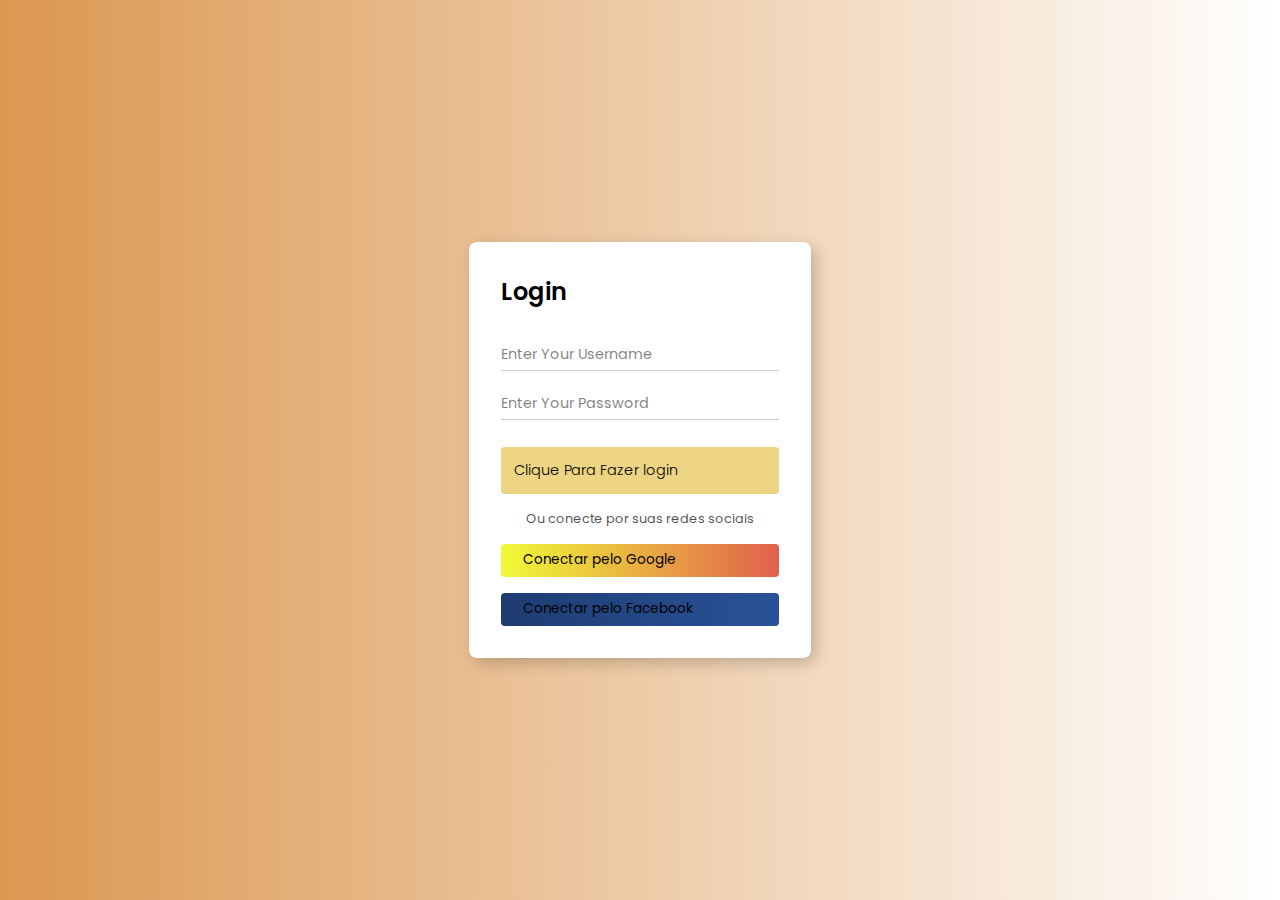
<file: Site Empresarial/index.html>
<!DOCTYPE html>
<html lang="pt-br">
<head>
    <meta charset="UTF-8">
    <meta name="viewport" content="width=device-width, initial-scale=1.0">
    <title>Login</title>
    <link rel="stylesheet" href="form.css">
    
</head>
<body>
    <main class="container">
        <h2>Login</h2>
        <form action="">
            <div class="input-field">
                <input type="text" name="username" id="username"
                    placeholder="Enter Your Username">
                <div class="underline"></div>
            </div>
            <div class="input-field">
                <input type="password" name="password" id="password"
                    placeholder="Enter Your Password">
                <div class="underline"></div>
            </div>
        <div>
            <a class="botaohome" href="principal.html">Clique Para Fazer login</a>
        </div >
           
        </form>

        <div class="footer">
            <span>Ou conecte por suas redes sociais</span>
            <div class="social-fields">
                <div class="social-field twitter">
                    <a href="#">
                        <i class="fab fa-twitter"></i>
                        Conectar pelo Google
                    </a>
                </div>
                <div class="social-field facebook">
                    <a href="#">
                        <i class="fab fa-facebook-f"></i>
                       Conectar pelo Facebook
                    </a>
                </div>
            </div>
        </div>
    </main>
</body>
</html>
</file>
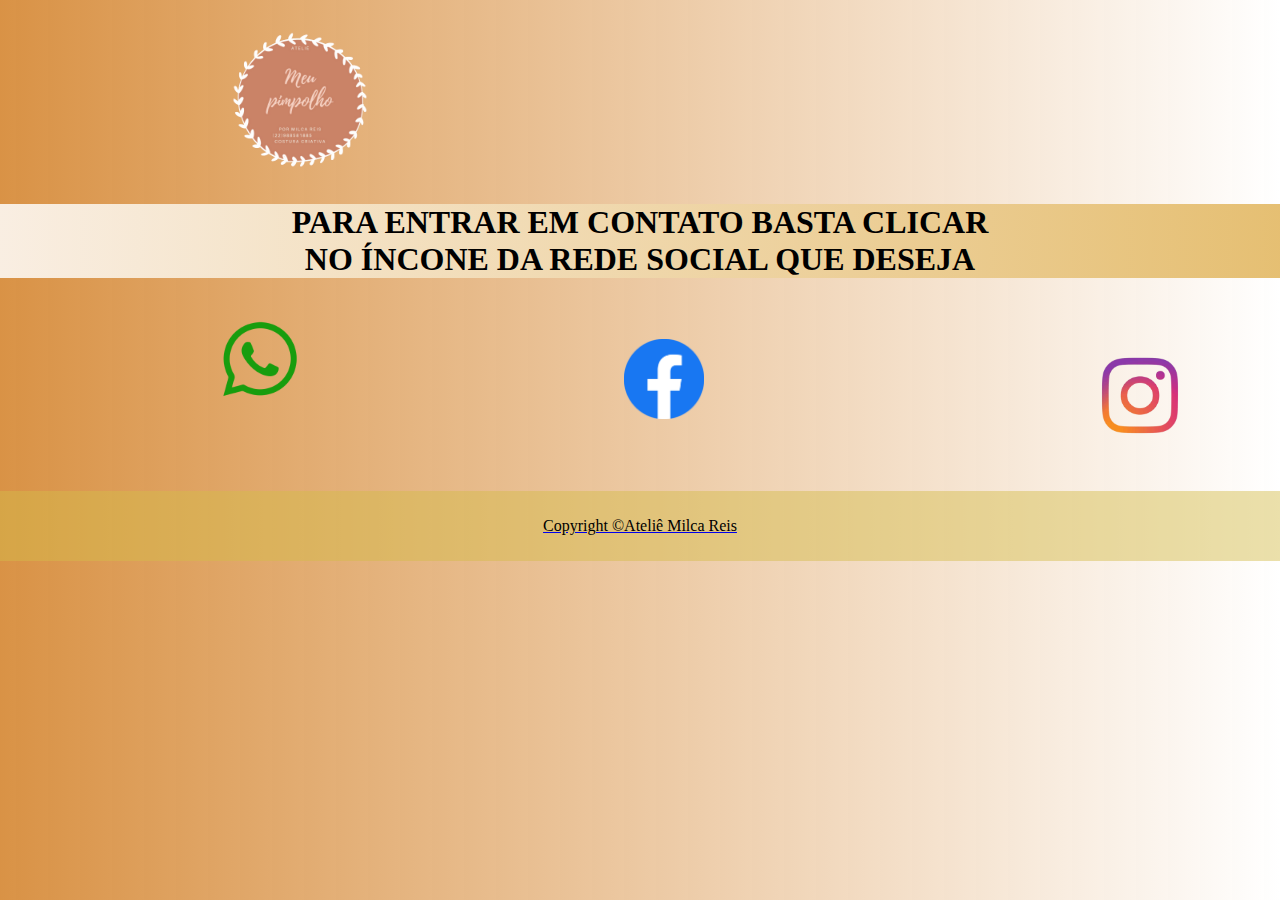
<file: Site Empresarial/contato.html>
<!DOCTYPE html>
<html lang="en">
<head>
    <meta charset="UTF-8">
    <meta http-equiv="X-UA-Compatible" content="IE=edge">
    <meta name="viewport" content="width=device-width, initial-scale=1.0">
    <link rel="stylesheet" href="estilo.css">
    <title> Contate-nos </title>
</head>
<body>
    <a href="principal.html"><img src="img/logo.png" class="logo"></a>

    <h1 class="texto3">PARA ENTRAR EM CONTATO BASTA CLICAR<br> NO ÍNCONE DA REDE SOCIAL QUE DESEJA</h1>

    <a href="https://linkwhats.app/2fc78a" target="_blank"><img class="wpp" src="img/whatsapp.png" ></a>

    <a href="https://www.facebook.com/milca.goncalves.10" target="_blank"><img src="img/face.png" class="face"></a>
    
    <a href="https://www.instagram.com/ateliemilcareis/" target="_blank"><img class="insta" src="img/insta.png" >
        <footer>
            <p>Copyright &copy;Ateliê Milca Reis<p>
        </footer>

</body>
</html>
</file>
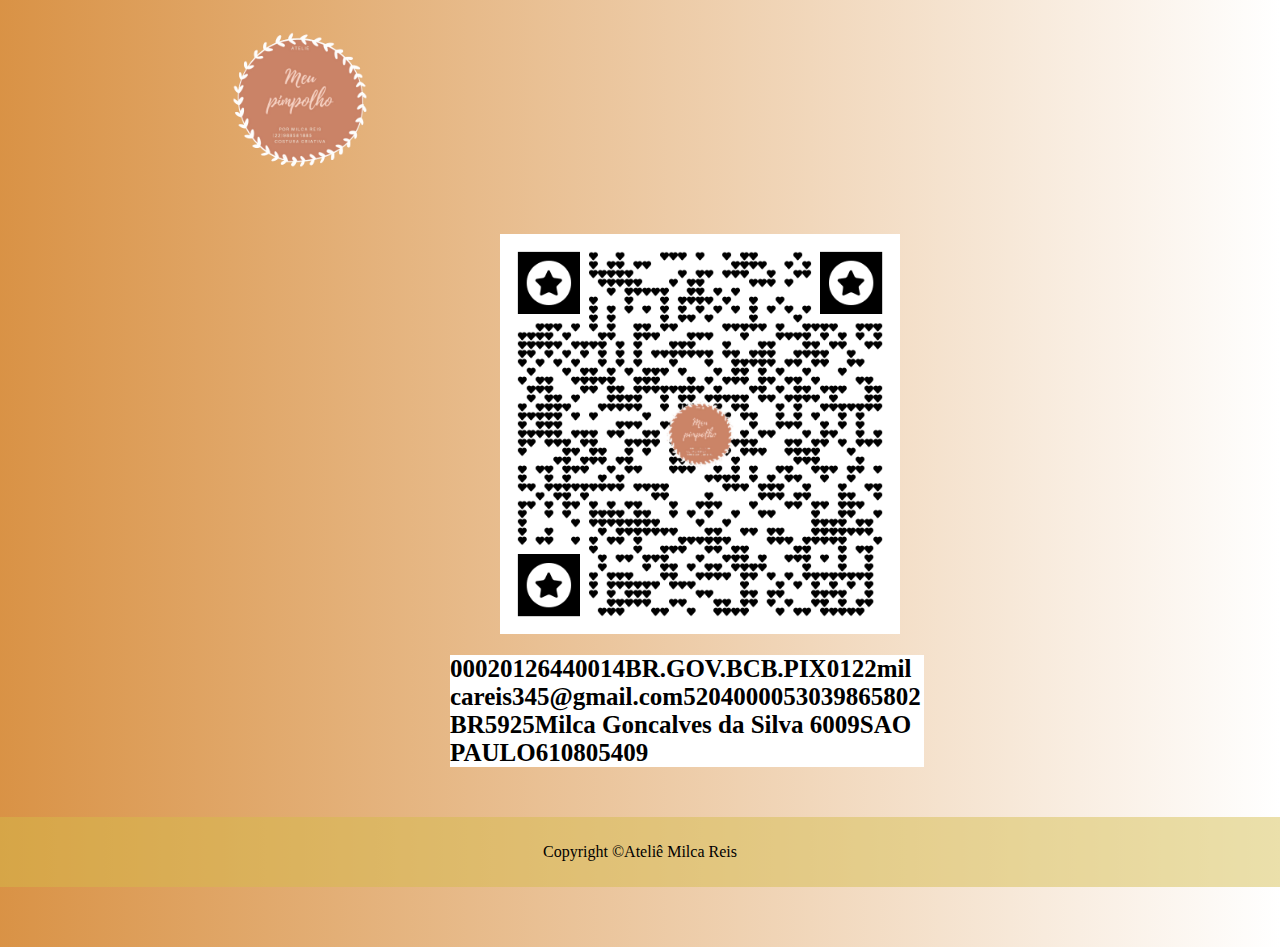
<file: Site Empresarial/pagamento.html>
<!DOCTYPE html>
<html lang="en">
<head>
    <meta charset="UTF-8">
    <meta http-equiv="X-UA-Compatible" content="IE=edge">
    <meta name="viewport" content="width=device-width, initial-scale=1.0">
    <link rel="stylesheet" href="estilo.css">
    <title>Pague com Pix </title>
</head>
<body>
    <a href="principal.html"><img class="logo" src="img/logo.png"></a>
   <div> 
    <img src="img/qrcode.png" class="qrcode">
    </div>
    <div>
        <h1 class="texto1">00020126440014BR.GOV.BCB.PIX0122mil<br>careis345@gmail.com5204000053039865802<br>BR5925Milca Goncalves da Silva 6009SAO<br> PAULO610805409<br00062070503***63045C3B</h1>
    </div>
    <footer>
        <p>Copyright &copy;Ateliê Milca Reis<p>
    </footer>
</body>
</html>
</file>
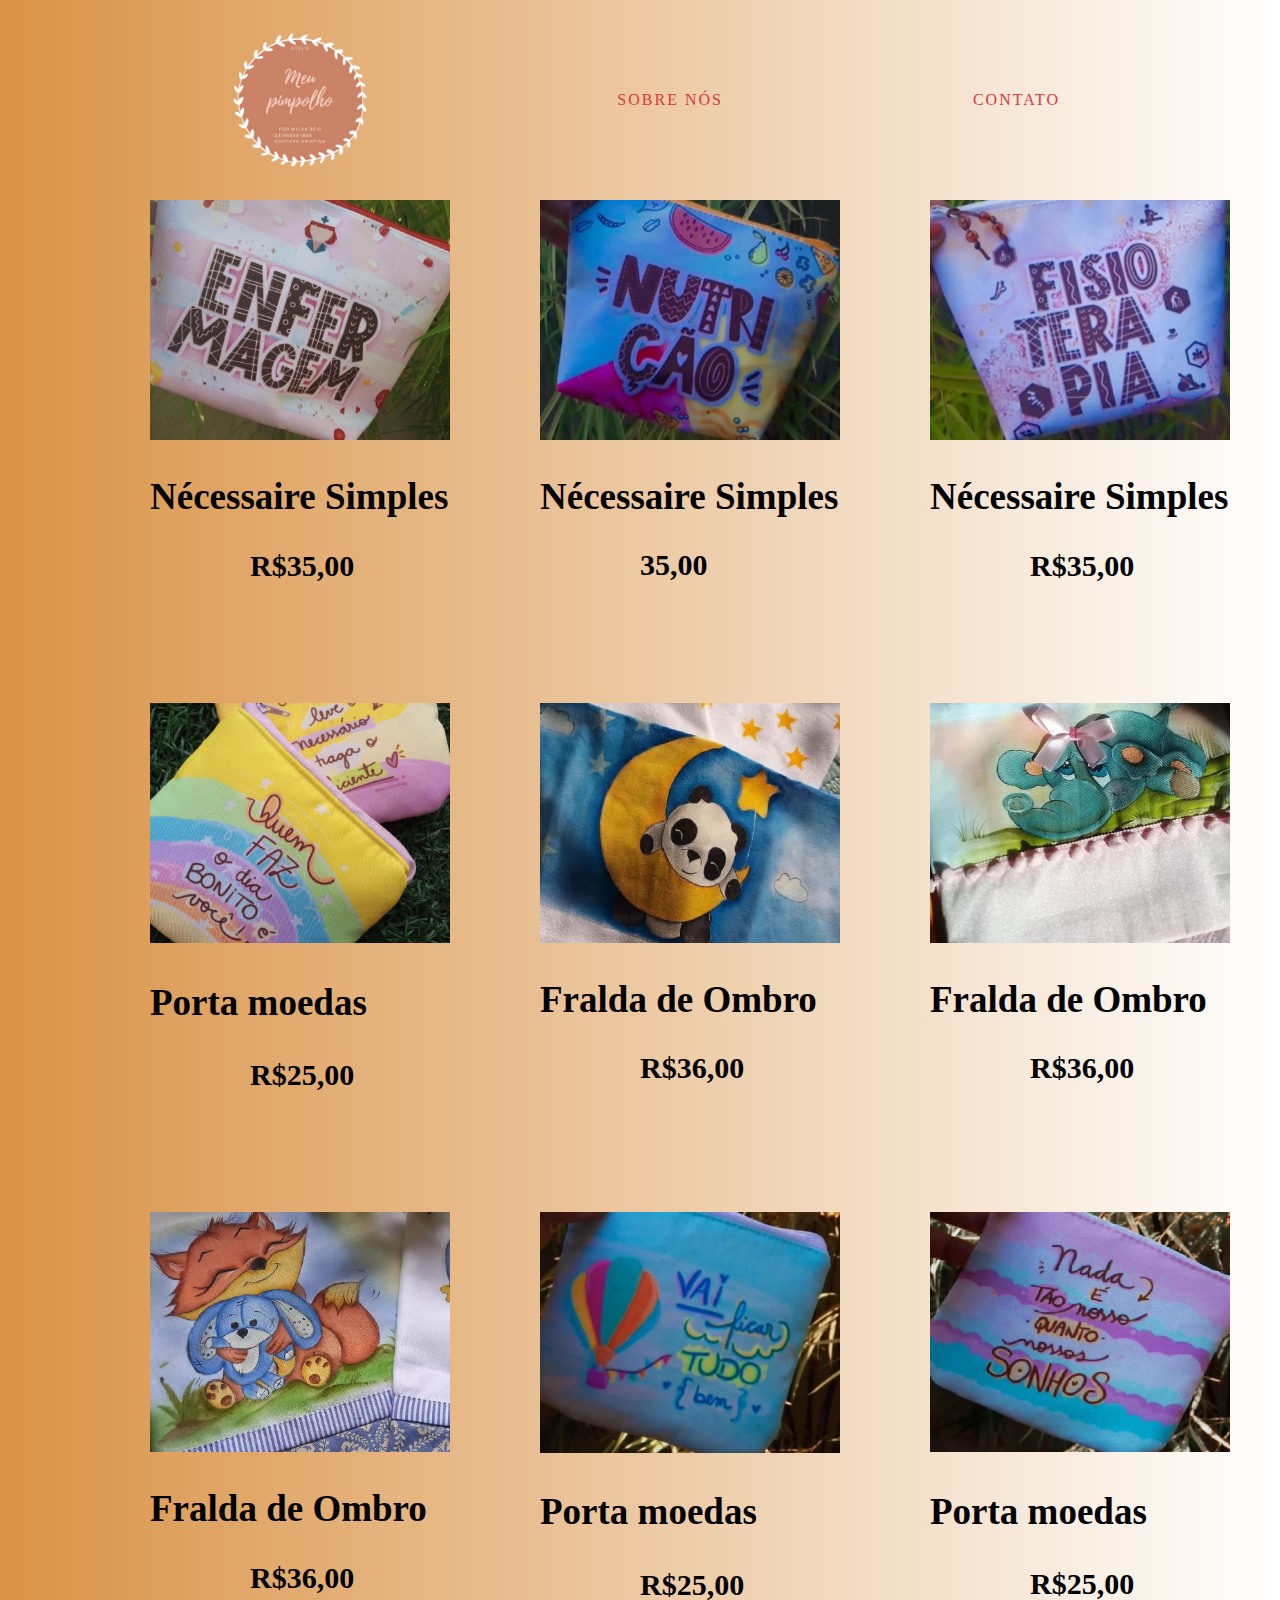
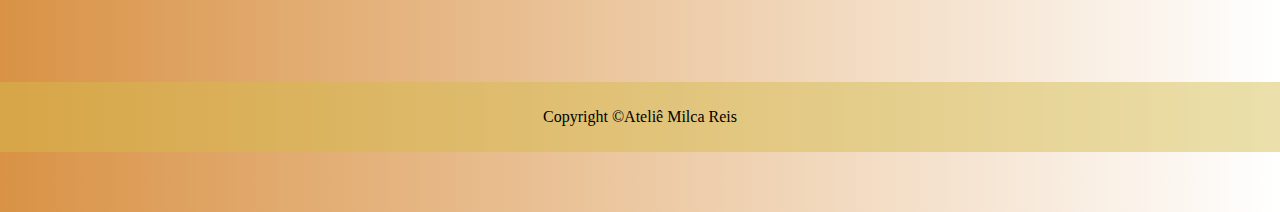
<file: Site Empresarial/principal.html>
<!DOCTYPE html>
<html lang="pt-br">
<head>
    <meta charset="UTF-8">
    <meta http-equiv="X-UA-Compatible" content="IE=edge">
    <meta name="viewport" content="width=device-width, initial-scale=1.0">
    <link rel="stylesheet" href="estilo.css">
    <title>Página principal</title>
</head>
<body>
<div>
    <div>
        <div class="cabeçalho">
            <img src="img/logo.png" class="logo">
            <nav>
                <ul>
                    <li><a class="item-menu" href="sobre.html" >Sobre Nós</a></li>
                    <li><a class="item-menu" href="contato.html">Contato</a></li>
                </ul>
            </nav>
        </div>
        
    </div>
    <div class="img">
        <div>
            <a href="pagamento.html"><img src="img/bolsa1.png" class="imagens" width="300px"></a>
            <h2 class="p">Nécessaire Simples<h2>
            <p class="p2">R$35,00</p>

        </div>
       
        <div>
            <a href="pagamento.html"><img src="img/bolsa2.png" class="imagens" width="300px"></a>
            <h2 class="p">Nécessaire Simples<h2>
            <p class="p2">35,00</p>
        </div>
        
        <div>
            <a href="pagamento.html"><img src="img/bolsa3.png" class="imagens" width="300px"></a>
            <h2 class="p">Nécessaire Simples<h2>
            <p class="p2">R$35,00</p>
        </div>
        
        <div>
            <a href="pagamento.html"><img src="img/bolsa5.png" class="imagens" width="300px"></a>
            <h2 class="p">ㅤPorta moedas<h2>
            <p class="p2">R$25,00</p>
        </div>
        
        <div>
            <a href="pagamento.html"><img src="img/fraldinha1.png" class="imagens" width="300px"></a>
            <h2 class="p">Fralda de Ombro<h2>
            <p class="p2">R$36,00</p>
        </div>

        <div>
            <a href="pagamento.html"><img src="img/fraldinha2.png" class="imagens" width="300px"></a>
            <h2 class="p">Fralda de Ombro<h2>
            <p class="p2">R$36,00</p>
        </div>
        
        <div>
            <a href="pagamento.html"><img src="img/pano1.png" class="imagens" width="300px"></a>
            <h2 class="p">Fralda de Ombro<h2>
            <p class="p2">R$36,00</p>
        </div>
        
        <div>
            <a href="pagamento.html"><img src="img/portmoeda1.png" class="imagens" width="300px"></a>
            <h2 class="p">ㅤPorta moedas<h2>
            <p class="p2">R$25,00</p>
        </div>

        <div>
            <a href="pagamento.html"><img src="img/portamoeda2.png" class="imagens" width="300px"></a>
            <h2 class="p">ㅤPorta moedas<h2>
            <p class="p2">R$25,00</p>
        </div>
    </div>
    <footer>
        <p>Copyright &copy;Ateliê Milca Reis<p>
    </footer>
</div>
</body>
</html>
</file>
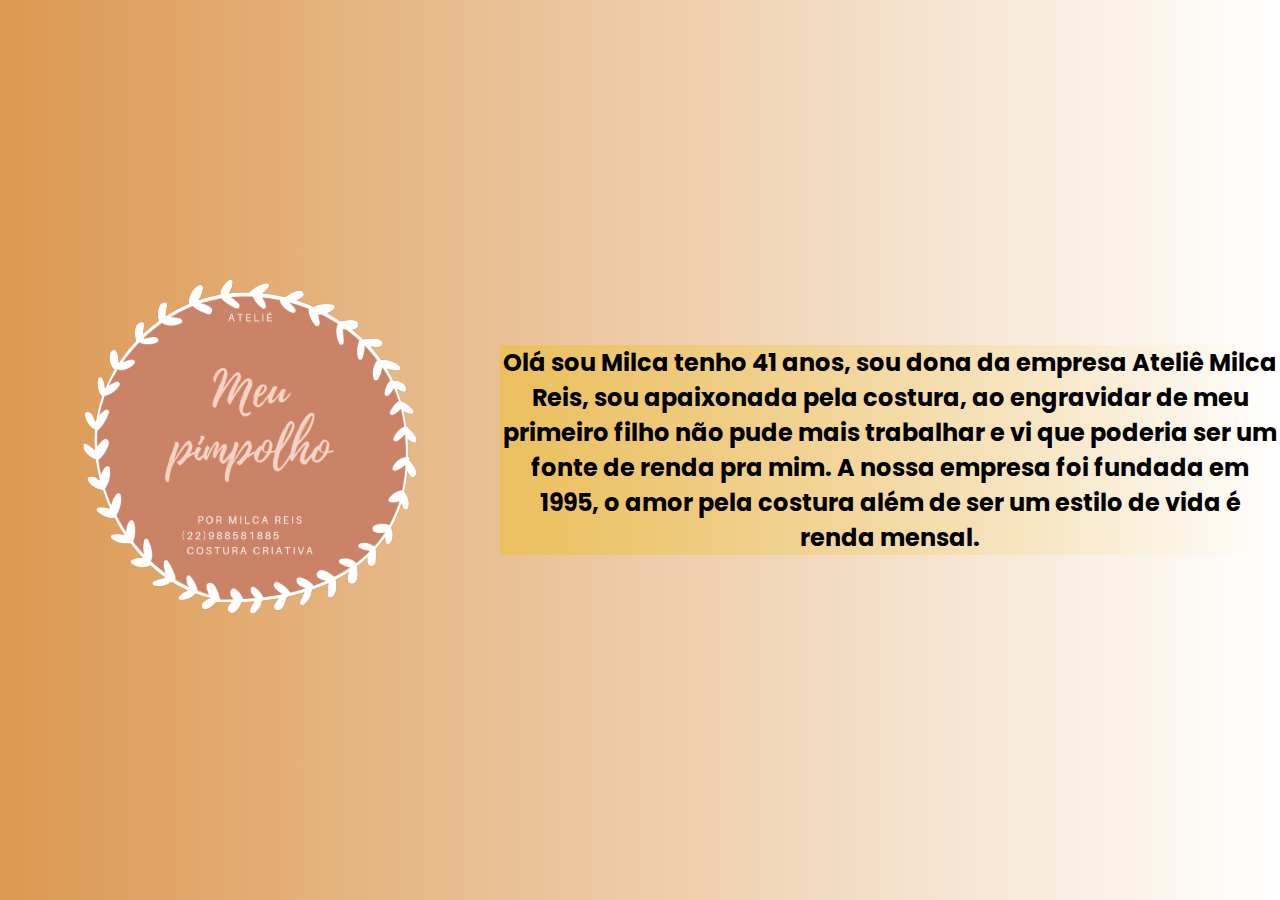
<file: Site Empresarial/sobre.html>
<!DOCTYPE html>
<html lang="en">
<head>
    <meta charset="UTF-8">
    <meta http-equiv="X-UA-Compatible" content="IE=edge">
    <meta name="viewport" content="width=device-width, initial-scale=1.0">
    <link rel="stylesheet" href="form.css">
    <title>Sobre Nós</title>
</head>
<body>
    <a href="principal.html"><img class="logo" src="img/logo.png"></a>
    <h2 class="texto4">Olá sou Milca tenho 41 anos, sou dona da empresa Ateliê Milca Reis, sou apaixonada pela costura, ao engravidar de meu primeiro filho não pude mais trabalhar e vi que poderia ser um fonte de renda pra mim. A nossa empresa foi fundada em 1995, o amor pela costura  além de ser um estilo de vida é renda mensal.</h2>
</body>
</html>
</file>
<file: Site Empresarial/form.css>
@import url('https://fonts.googleapis.com/css2?family=Poppins:wght@100;200;300;400;500;600;700&display=swap');

* {
    margin: 0;
    border: 0;
    padding: 0;
    box-sizing: border-box;
    font-family: "Poppins", sans-serif;
}

body {
    background-image: linear-gradient(to right, rgba(210, 125, 35, 0.798), rgb(255, 255, 255));
    background-repeat: no-repeat;
    min-height: 100vh;
    min-width: 100vw;
    display: flex;
    align-items: center;
    justify-content: center;
    background-size: 100%;
}

main.container {
    background: white;
    min-width: 320px;
    min-height: 40vh;
    padding: 2rem;
    box-shadow: 5px 5px 15px rgba(0, 0, 0, 0.2);
    border-radius: 8px;
}

main h2 {
    font-weight: 600;
    margin-bottom: 2rem;
    position: relative;
}

main h2::before {
    content: '';
    position: absolute;
    height: 4px;
    width: 25px;
    bottom: 3px;
    left: 0;
    border-radius: 8px;
}

form {
    display: flex;
    flex-direction: column;
}

.input-field {
    position: relative;
}

form .input-field:first-child {
    margin-bottom: 1.5rem;
}

.input-field .underline::before {
    content: '';
    position: absolute;
    height: 1px;
    width: 100%;
    bottom: -5px;
    left: 0;
    background: rgba(0, 0, 0, 0.2);
}

.input-field .underline::after {
    content: '';
    position: absolute;
    height: 1px;
    width: 100%;
    bottom: -5px;
    left: 0;
    background: linear-gradient(45deg, #8e2de2, #4a00e0);
    transform: scaleX(0);
    transition: all .3s ease-in-out;
    transform-origin: left;
}

.input-field input:focus ~ .underline::after {
    transform: scaleX(1);
}

.input-field input {
    outline: none;
    font-size: 0.9rem;
    color: rgba(0, 0, 0, 0.7);
    width: 100%;
}

.input-field input::placeholder {
    color: rgba(0, 0, 0, 0.5);
}

a.botaohome{
    text-decoration: none;
    display: inline-block;
    margin-top: 2rem;
    padding: 0.8rem;
    width: 100%;
    background: linear-gradient(to left, #dba9047e, #dba9047e);
    cursor: pointer;
    color: rgb(0, 0, 0);
    font-size: 0.9rem;
    font-weight: 300;
    border-radius: 4px;
    transition: all 0.5s ease;
  }
  
  .botaohome:hover {
      letter-spacing: 0.5px;
      background: linear-gradient(to right, #fffb00b0, #fffb00b0);
  }


.footer {
    display: flex;
    flex-direction: column;
    margin-top: 1rem;
}

.footer span {
    color: rgba(0, 0, 0, 0.7);
    font-size: 0.8rem;
    text-align: center;
}

.footer .social-field {
    padding: 0.4rem;
    border-radius: 4px;
    font-size: 0.85rem;
    width: 100%;
    cursor: pointer;
    margin-top: 1rem;
}

.footer .social-field a i {
    margin: 0 0.5rem;
    width: 15px;
}

.footer .social-field a {
    text-decoration: none;
    color: rgb(0, 0, 0);
}

.footer .social-field.twitter {
    background: linear-gradient(to right, #f0fa37, #e1614d);
}

.footer .social-field.facebook {
    background: linear-gradient(to right, #1e3c72, #2a5298);

}

.texto4{
    background: linear-gradient(to right, #ecbf4fca, #ffffff6b);
    text-align: center;
    width: 100%;
    
    
}
</file>
<file: Site Empresarial/estilo.css>
body{
    background-image: linear-gradient(to right, rgba(210, 126, 35, 0.843), rgb(255, 255, 255));
    margin: 0;
}
.img{
    display: flex;
    flex-wrap: wrap;
    margin-top: 0px;
    margin-left: 150px;
    gap: 90px;
    transition: .3s;
    }


.imagens:hover{
    transition: .3s;
    border: 6px solid rgb(247, 193, 43);
    
}
.logo{
    padding-left:200px;
    width: 200px;
 }
 a.item-menu{
    text-decoration: none;
    letter-spacing: 2px;
    text-transform: uppercase;
    color: #dc3838;
    }
    
    a.item-menu:hover{
    
    text-decoration: double;
    text-align: center;
    font-size: 20px;
    transition: 0.2s;
    }

    .cabeçalho ul li{
        list-style: none;
    }
    .cabeçalho{
    display: flex;
    flex-direction: row;
    justify-content: space-between;
    align-items: center;
    margin-top: 0px;
    
    }
    
    .cabeçalho ul{
        display: flex;
        flex-direction: row;
        gap: 250px;
       padding-right: 220px;   
    }
    .texto1{
        font-size: 25px;
        background: white;
        width: 37%;
        margin-left: 450px;
    }
    .qrcode{
        width: 400px;
        margin-left: 500px;
        margin-top: 30px;
    }
    footer{
        text-align: center;
        background-color: #d3bc4a76;
        color: rgb(0, 0, 0);
        padding: 10px;
        margin-top: 50px;
        margin-bottom:  60px;
    }
    .p{
        font-size: 37px;
        margin-left:0px ;
    }
    .p2{
        font-size: 30px;
        margin-left: 100px;
    }
    .wpp{
        width: 120px;
        
        margin-left: 200px;
        gap: 300px;
    }
    .insta{
        width: 80px;
        margin-left:  1100px;
        margin-top: -1000px;
    }
    .texto3{
        background-image: linear-gradient(to right, rgba(255, 255, 255, 0.843), rgba(225, 180, 90, 0.851));
        margin-top:0px ;
        text-align: center;
    }
    .face{
        width: 80px;
        margin-left:  300px; 
        ;
    }
</file>
